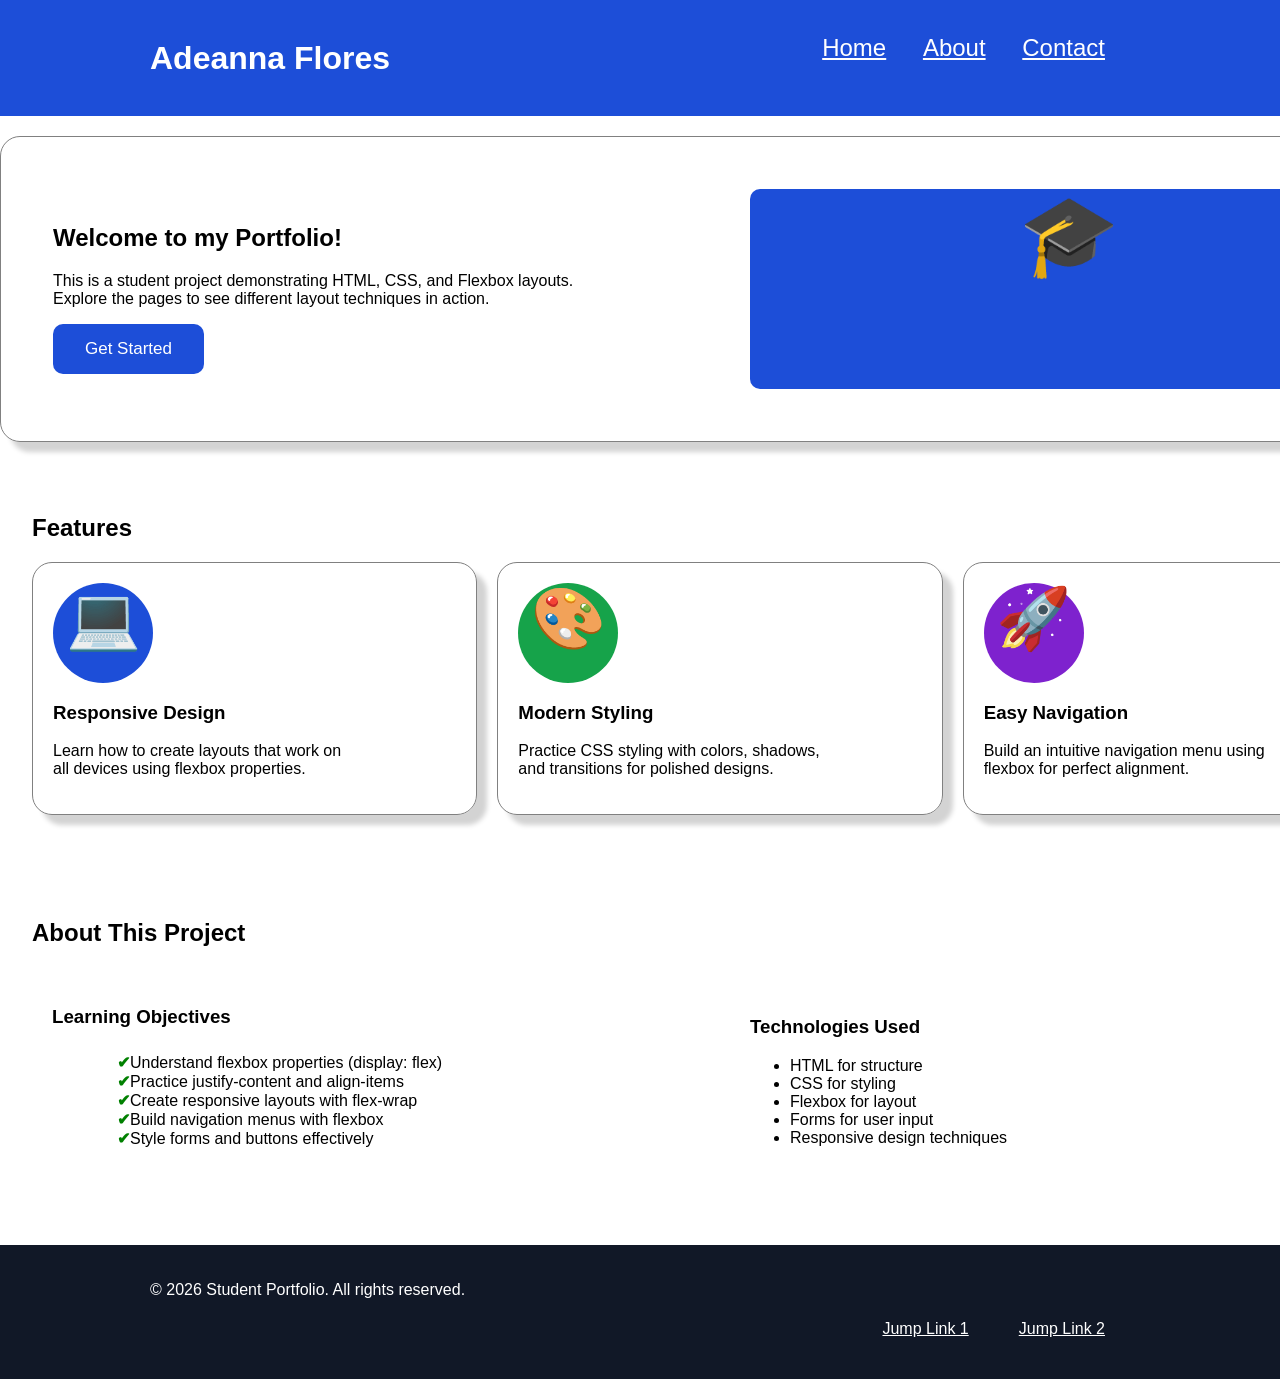
<file: index.html>
<!DOCTYPE html>
<html lang="en">

<head>

<meta charset="UTF-8">
<meta name="viewport" content="width=device-width, initial-scale=1.0">
<title> Home Page </title>

<link rel="stylesheet" href="css/style.css">


</head>

<body>

<header>
    <div class="flexContainer">
        <div id="headerName">
            <p> Adeanna Flores </p>
        </div>
        <nav>
            <ul id="Jump1">
                <li> <a href="index.html"> Home </a> </li>
                <li> <a href="about.html"> About </a> </li>
                <li> <a href="contact.html"> Contact </a> </li>
            </ul>
        </nav>
    </div>

</header>
<main> 
<section class="shadow">
    <div class="flexContainer">
        <div class="flexItem">
            <h2> Welcome to my Portfolio! </h2>
            <p> This is a student project demonstrating HTML, CSS, and Flexbox layouts. <br>
                Explore the pages to see different layout techniques in action.
            </p>
            <button>
                Get Started
            </button>
    </div>
    <div class="flexItem">
        <p id="heroIcon">
            &#x1F393;
        </p>
    </div>
    </div>




</section>

<section> 
    <h2 id="Jump2">
        Features
    </h2>
        <div class="flexContainer">
            <div class="shadow flexItem">
                <p class="circleBlue"> 
                    &#x1F4BB;
                </p>
                <h3>
                    Responsive Design
                </h3>
                <p>
                    Learn how to create layouts that work on <br>
                    all devices using flexbox properties.
                </p>
            </div>
            <div class="shadow flexItem">
                <p class="circleGreen">
                    &#x1F3A8;
                </p>
                <h3>
                    Modern Styling
                </h3>
                <p>
                    Practice CSS styling with colors, shadows, <br>
                    and transitions for polished designs.
                </p>
            </div>
            <div class="shadow flexItem">
                <p class="circlePurple">
                    &#x1F680;
                </p>
                <h3>
                    Easy Navigation
                </h3>
                <p>
                    Build an intuitive navigation menu using<br>
                    flexbox for perfect alignment. 
                </p>
            </div>
        </div>
</section>


<section>
<h2>
    About This Project
</h2>
<div class="flexContainer">
    <div class="flexItem">
        <h3>
            Learning Objectives
        </h3>
        <ul class="listCheckmark">
            <li>Understand flexbox properties (display: flex) </li>
            <li>Practice justify-content and align-items</li>
            <li>Create responsive layouts with flex-wrap</li>
            <li>Build navigation menus with flexbox</li>
            <li>Style forms and buttons effectively</li>
        </ul>
    </div>

    <div class="flexItem">
        <h3>
            Technologies Used
        </h3>
        <ul>
            <li>HTML for structure</li>
            <li>CSS for styling</li>
            <li>Flexbox for layout</li>
            <li>Forms for user input</li>
            <li>Responsive design techniques</li>
        </ul>
    </div>
</div>


</section>











</main>
<footer>

<p id="footerText">© 2026 Student Portfolio. All rights reserved.</p>
 <ul id="footerNav">
                <li> <a href="#Jump1"> Jump Link 1 </a> </li>
                <li> <a href="#Jump2"> Jump Link 2 </a> </li>
            </ul>

</footer>
</body>

</html>
</file>
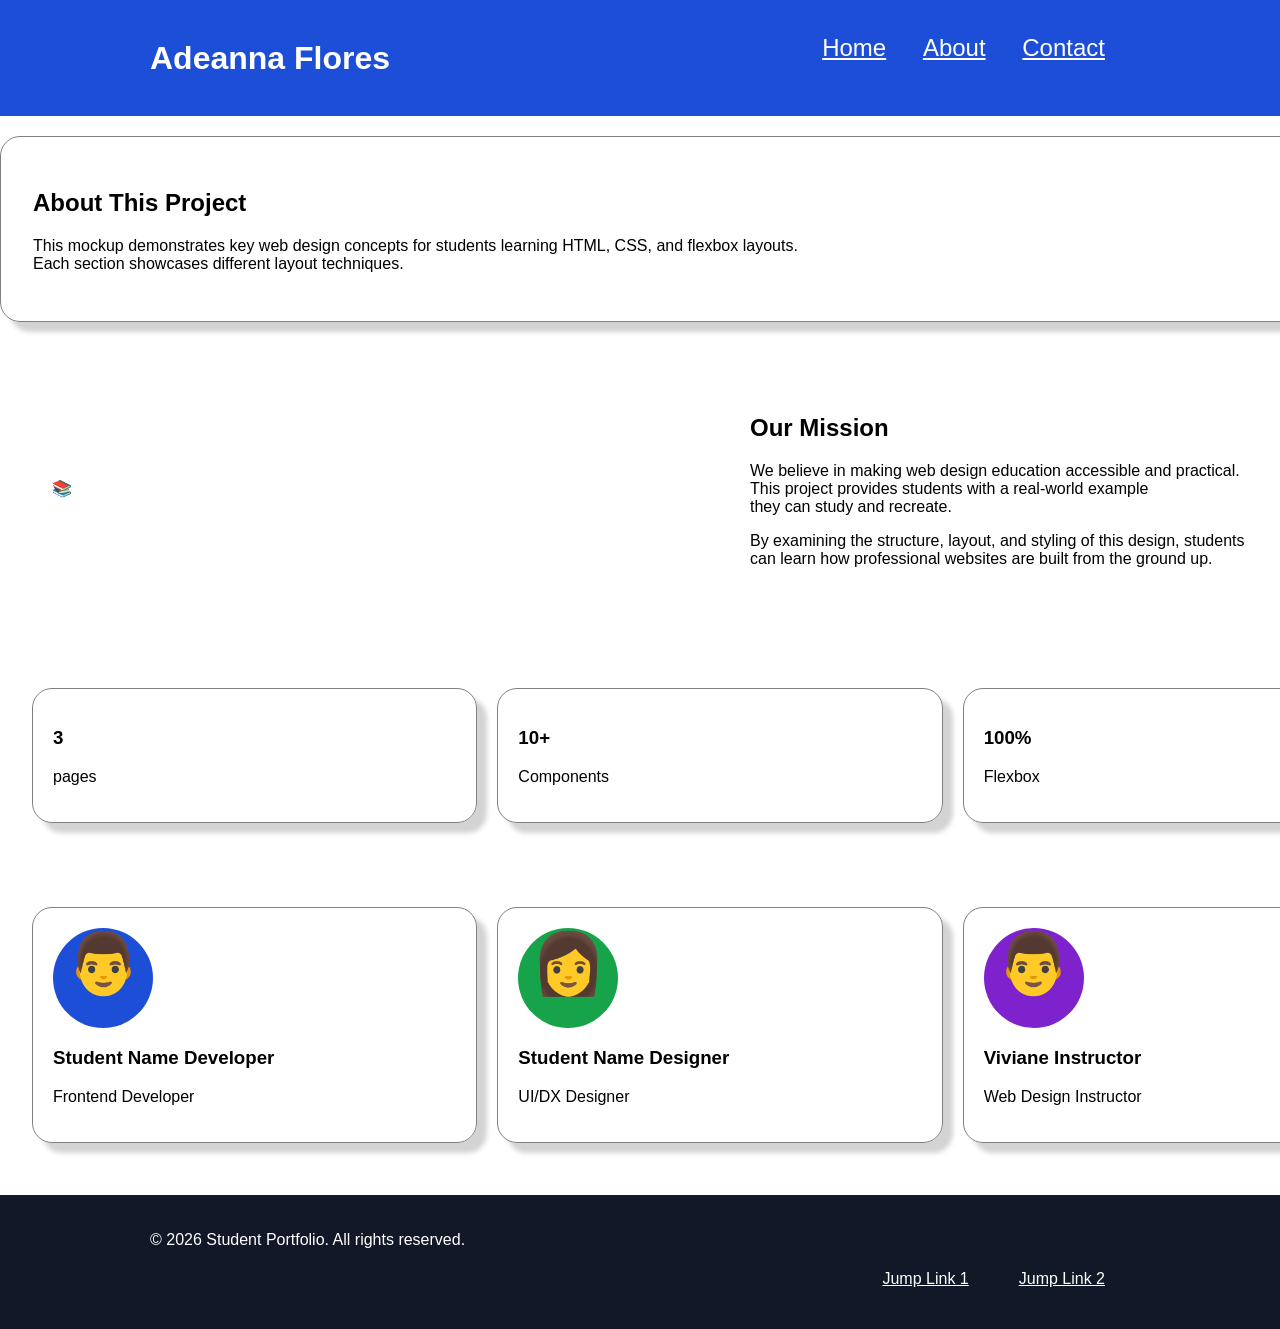
<file: about.html>
<!DOCTYPE html>
<html lang="en">

<head>

<meta charset="UTF-8">
<meta name="viewport" content="width=device-width, initial-scale=1.0">
<title> About Page </title>

<link rel="stylesheet" href="css/style.css">


</head>

<body>
<header>
    <div class="flexContainer">
        <div id="headerName">
            <p> Adeanna Flores </p>
        </div>
        <nav>
            <ul>
               <li> <a href="index.html"> Home </a> </li>
                <li> <a href="about.html"> About </a> </li>
                <li> <a href="contact.html"> Contact </a> </li>
            </ul>
        </nav>
    </div>

</header>
<main> 

<section class="shadow">
<h1 id="Jump1">
    About This Project
</h1>
<p>
    This mockup demonstrates key web design concepts for students learning HTML, CSS, 
    and flexbox layouts. <br> Each section showcases different layout techniques. 
</p>

</section>



<section>
    <div class="flexContainer">
        <div class="flexItem">
            <p>
                &#x1F4DA;
            </p>
        </div>
        <div class="flexItem">

            <h2>
                Our Mission
            </h2>
            <p>
                We believe in making web design education accessible and practical. <br>
                This project provides students with a real-world example <br>
                they can study and recreate.
            </p>
            <p>
                By examining the structure, layout, and styling of this design, students <br>
                can learn how professional websites are built from the ground up.
            </p>
        </div>
    </div>
</section>





<section>
<div class="flexContainer">
    <div class="shadow flexItem">
        <h3 id="Jump2">
            3
        </h3>
        <p>
            pages
        </p>
    </div>
    <div class="shadow flexItem">
        <h3>
            10+
        </h3>
        <p>
            Components
        </p>
    </div>
    <div class="shadow flexItem">
        <h3>
            100%
        </h3>
        <p>
            Flexbox
        </p>
    </div>

</div>
</section>







<section>
<div class="flexContainer">
    <div class="shadow flexItem">
        <p class="circleBlue">
            &#x1F468;
        </p>
        <h3>
            Student Name Developer
        </h3>
        <p>
            Frontend Developer
        </p>
    </div>
    <div class="shadow flexItem">
        <p class="circleGreen">
            &#x1F469;
        </p>
        <h3>
            Student Name Designer
        </h3>
        <p>
            UI/DX Designer
        </p>
    </div>
    <div class="shadow flexItem">
        <p class="circlePurple">
            &#x1F468;
        </p>
        <h3>
            Viviane Instructor
        </h3>
        <p>
            Web Design Instructor 
        </p>
    </div>
</div>
</section>





</main>
<footer>

<p id="footerText">© 2026 Student Portfolio. All rights reserved.</p>
 <ul id="footerNav">
                <li> <a href="#Jump1"> Jump Link 1 </a> </li>
                <li> <a href="#Jump2"> Jump Link 2 </a> </li>
            </ul>

</footer>
</body>

</html>
</file>
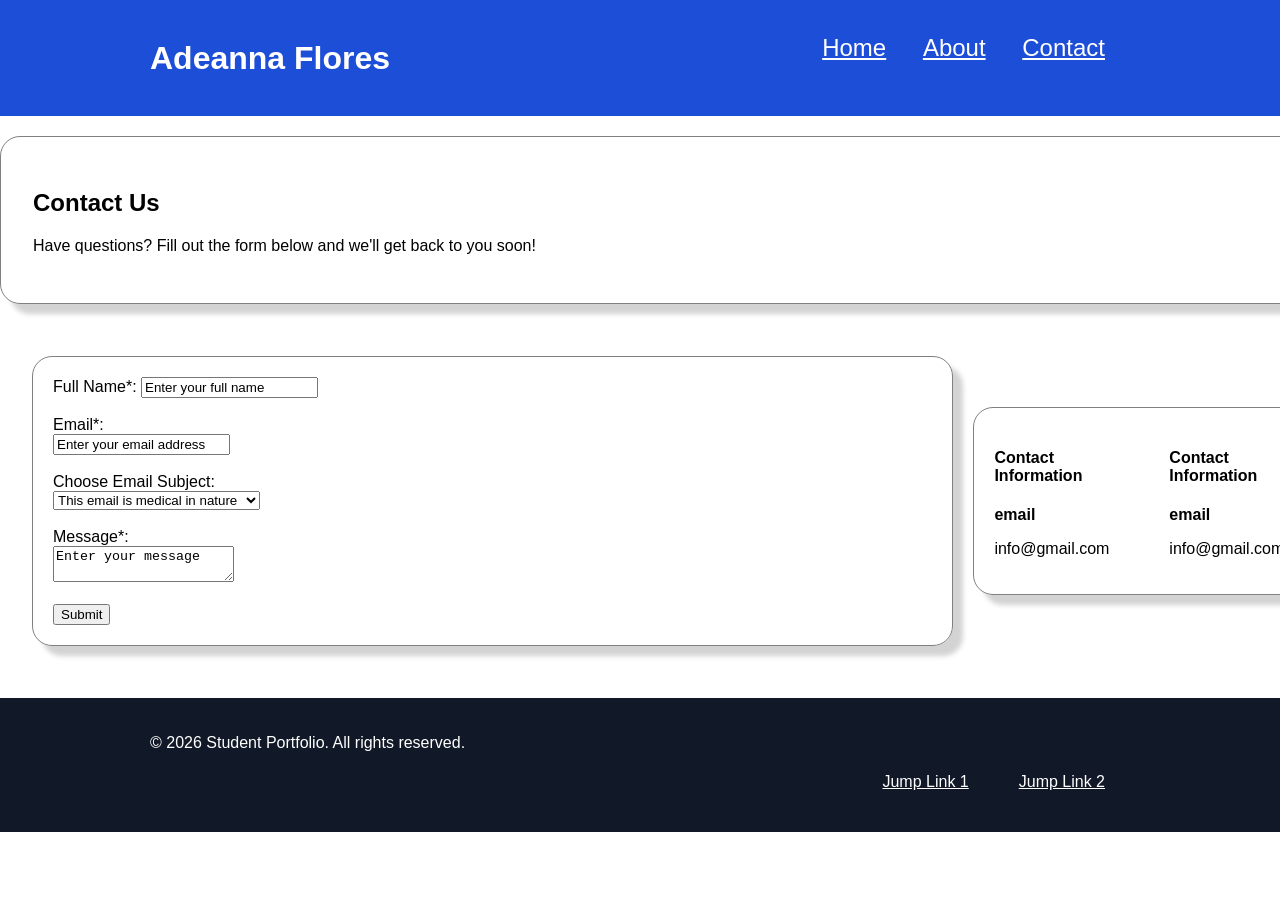
<file: contact.html>
<!DOCTYPE html>
<html lang="en">

<head>

<meta charset="UTF-8">
<meta name="viewport" content="width=device-width, initial-scale=1.0">
<title> Contact Page </title>

<link rel="stylesheet" href="css/style.css">


</head>

<body>
<header>
    <div class="flexContainer">
        <div id="headerName">
            <p> Adeanna Flores </p>
        </div>
        <nav>
            <ul id="Jump1">
                <li> <a href="index.html"> Home </a> </li>
                <li> <a href="about.html"> About </a> </li>
                <li> <a href="contact.html"> Contact </a> </li>
            </ul>
        </nav>
    </div>

</header>
<main> 
<section class="shadow">
    <h1>
        Contact Us
    </h1>
    <p>
        Have questions? Fill out the form below and we'll get back to you soon!
    </p>
</section>

<section>
    <div class="flexContainer">
        <div class="flexItem shadow">
            <form action="mailto:adeflor711@gmail.com" method="post" enctype="text/plain">

                <label for="name">Full Name*:</label>
                <input type="text" id="name" name="name" value="Enter your full name"> <br><br>


                <label for="email">Email*:</label><br>
                <input type="email" id="email" name="email" value="Enter your email address"> <br><br>
                <label for="subject">Choose Email Subject:</label><br>
                <select id="subject" name="subject">
                <option value="medical">This email is medical in nature</option>
                <option value="personal">This email is personal in nature</option>
                <option value="group">This email is for a group</option>
                </select> 
                <br><br>

                <label for="message">Message*:</label><br>
                <textarea id="message" name="message" value="Enter your message">Enter your message</textarea> <br><br>


                <input type="submit" value="Submit">
            </form>
        </div>
        <div class="flexContainer shadow">
        <div class="flexItem">
            <h4>
                Contact Information
            </h4>
            <p>
                <strong> email</strong>
            </p>
            <p>
                info@gmail.com
            </p>
    </div>
     <div class="flexItem">
            <h4 id="Jump2">
                Contact Information
            </h4>
            <p>
                <strong> email</strong>
            </p>
            <p>
                info@gmail.com
            </p>

        </div>
        <div class="flexItem">
            <p>
                Office Hours
            </p>
        </div>

        </div>
        </div>
</section>







</main>
<footer>

<p id="footerText">© 2026 Student Portfolio. All rights reserved.</p>
 <ul id="footerNav">
                <li> <a href="#Jump1"> Jump Link 1 </a> </li>
                <li> <a href="#Jump2"> Jump Link 2 </a> </li>
            </ul>

</footer>
</body>

</html>
</file>
<file: css/style.css>
body{

    margin: 0;
    font-family: 'Segoe UI', Tahoma, Geneva, Verdana, sans-serif;
}

header{
    background-color: #1D4ED8;
    padding: 5px 150px 5px;
}

#headerName{
    -webkit-flex: 1;
    -ms-flex: 1;
    flex: 1;
    color:#FFFFFF;
    font-size: 32px;
    font-weight: 800;
}



nav{
    display: flex;
    justify-content: flex-end;
    font-size: 24px;
    color:#FFFFFF; 
}

nav a{
    color:#FFFFFF;

}

nav ul li{
    padding:5px 25px 25px 5px;
    list-style:none;
    display:inline-block;

}



main{
    width: 1440px;
    margin: 0 auto;
}




.flexContainer{
    display:-webkit-flex;
    display: flex;
    gap: 20px;
    align-items: center;
}

.flexItem{
    gap: 20px;
    padding: 20px;
    width: 100%;

}

section{
    padding: 32px;
    margin: 20px 0px 20px;
}

.shadow {
    box-shadow: 10px 10px 5px lightgray;
    border: 1px solid gray;
    border-radius: 20px;
}

#heroIcon {
    background-color:#1D4ED8;
    border-radius:10px;
    font-size:80px;

    margin: 0;
    height: 200px;
    text-align: center;

}

.circleBlue{
    border-radius: 50%;
    width: 100px;
    height: 100px;
    background-color: #1D4ED8;
    text-align: center;
    font-size: 60px;
    margin: 0%;
    padding: 0%;
}

.circleGreen{
    border-radius: 50%;
    width: 100px;
    height: 100px;
    background-color: #16a34a;
    text-align: center;
    font-size: 60px;
    margin: 0%;
    padding: 0%;
}

.circlePurple{
    border-radius: 50%;
    width: 100px;
    height: 100px;
    background-color: #7e22ce;
    text-align: center;
    font-size: 60px;
    margin: 0%;
    padding: 0%;
}







footer{

    padding: 20px 150px 20px;
    background-color: #111827;
    color: #FFFFFF;

}



footer a{
    color: #FFFFFF;
    display: -webkit-flex;
    display: flex;
}

footer ul li {
    list-style-type: none;
    display: inline-block;
    padding: 5px 25px 5px;

}

#footerText{
    -webkit-flex: 1;
    -ms-flex: 1;
    flex: 1;
}

#footerNav{
    display: flex;
    justify-content: flex-end;

}

.listCheckmark{
    list-style: none; 
    margin: 25px;

}

ul.listCheckmark li:before{
    color: green;
    content: "✔";
    font-weight: bold;
    right: 25px;
}



button{
    background-color:#1D4ED8;
    border: none;
    border-radius: 10px;
    color:#FFFFFF;
    padding: 15px 32px;
    text-align: center;
    text-decoration:none;
    font-size: 17px;
    cursor: pointer;
}

button:hover{
    background-color:#111827;
    
}
</file>
